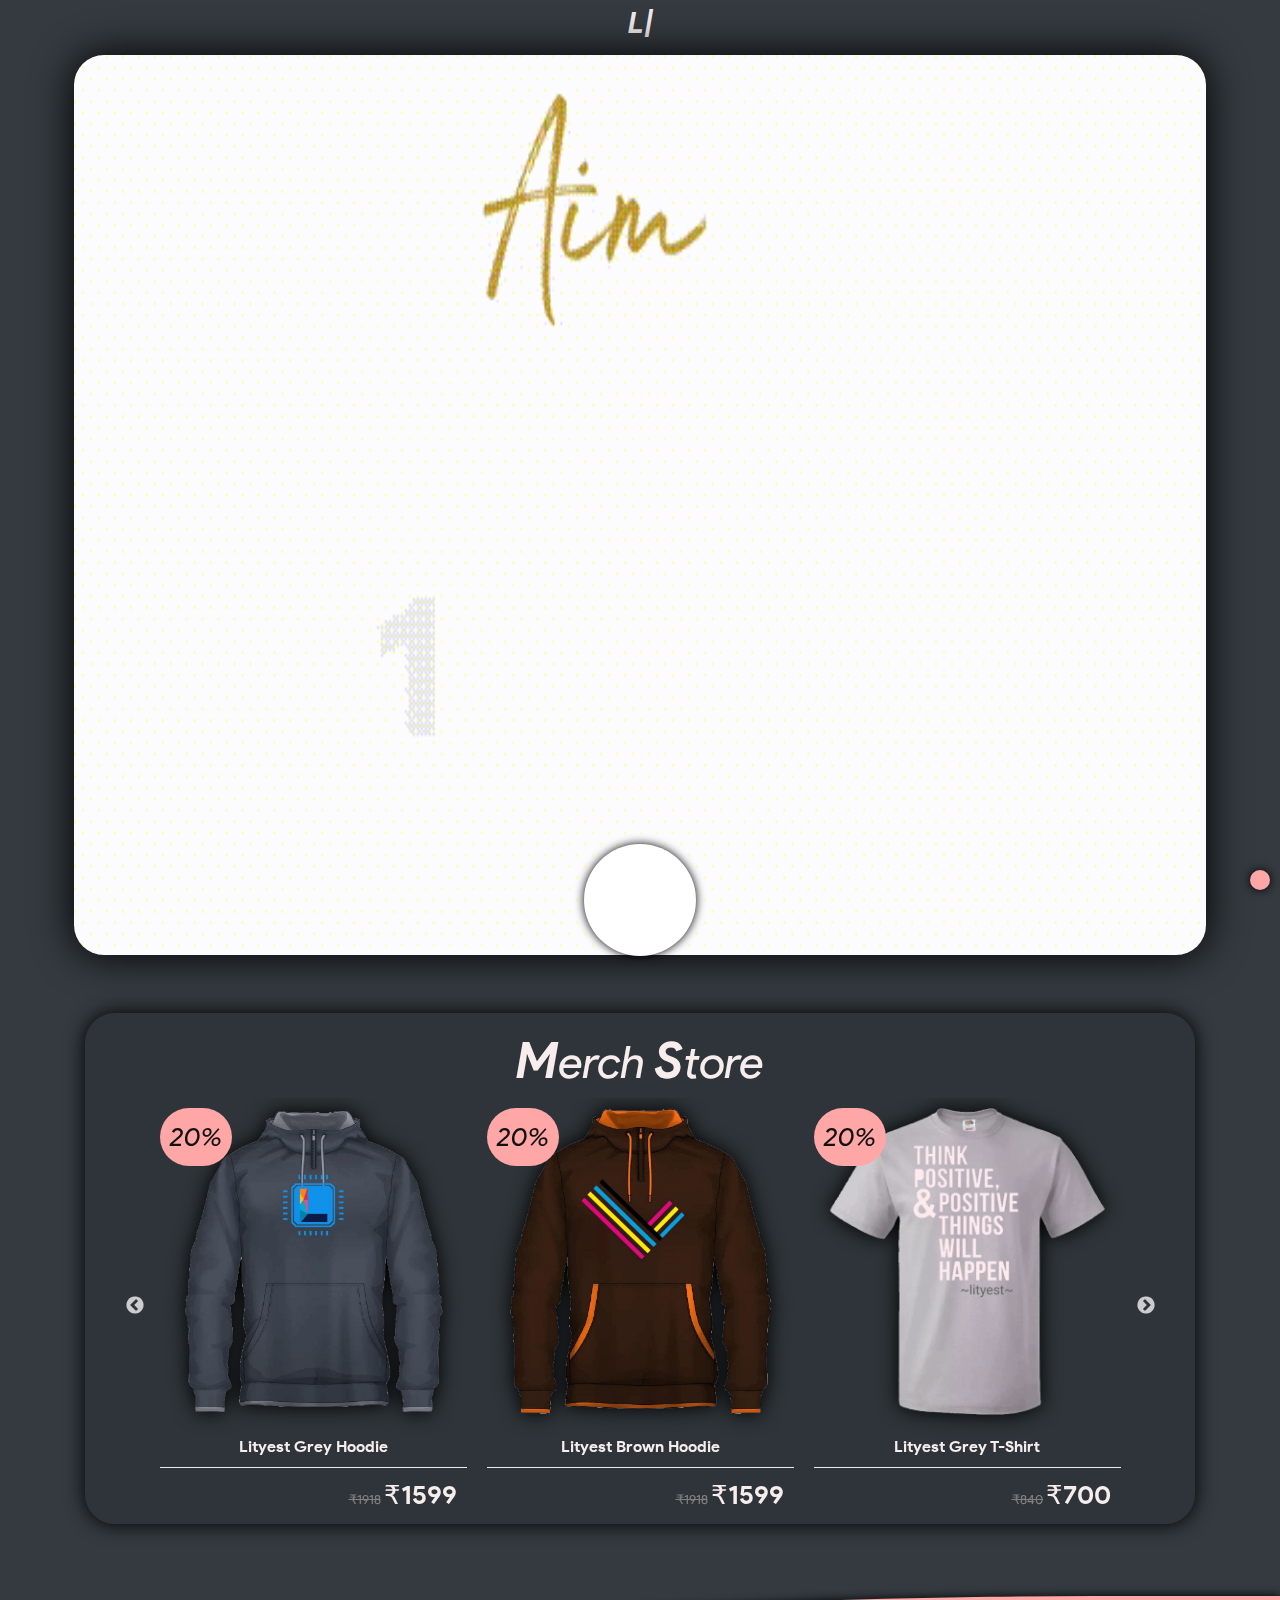
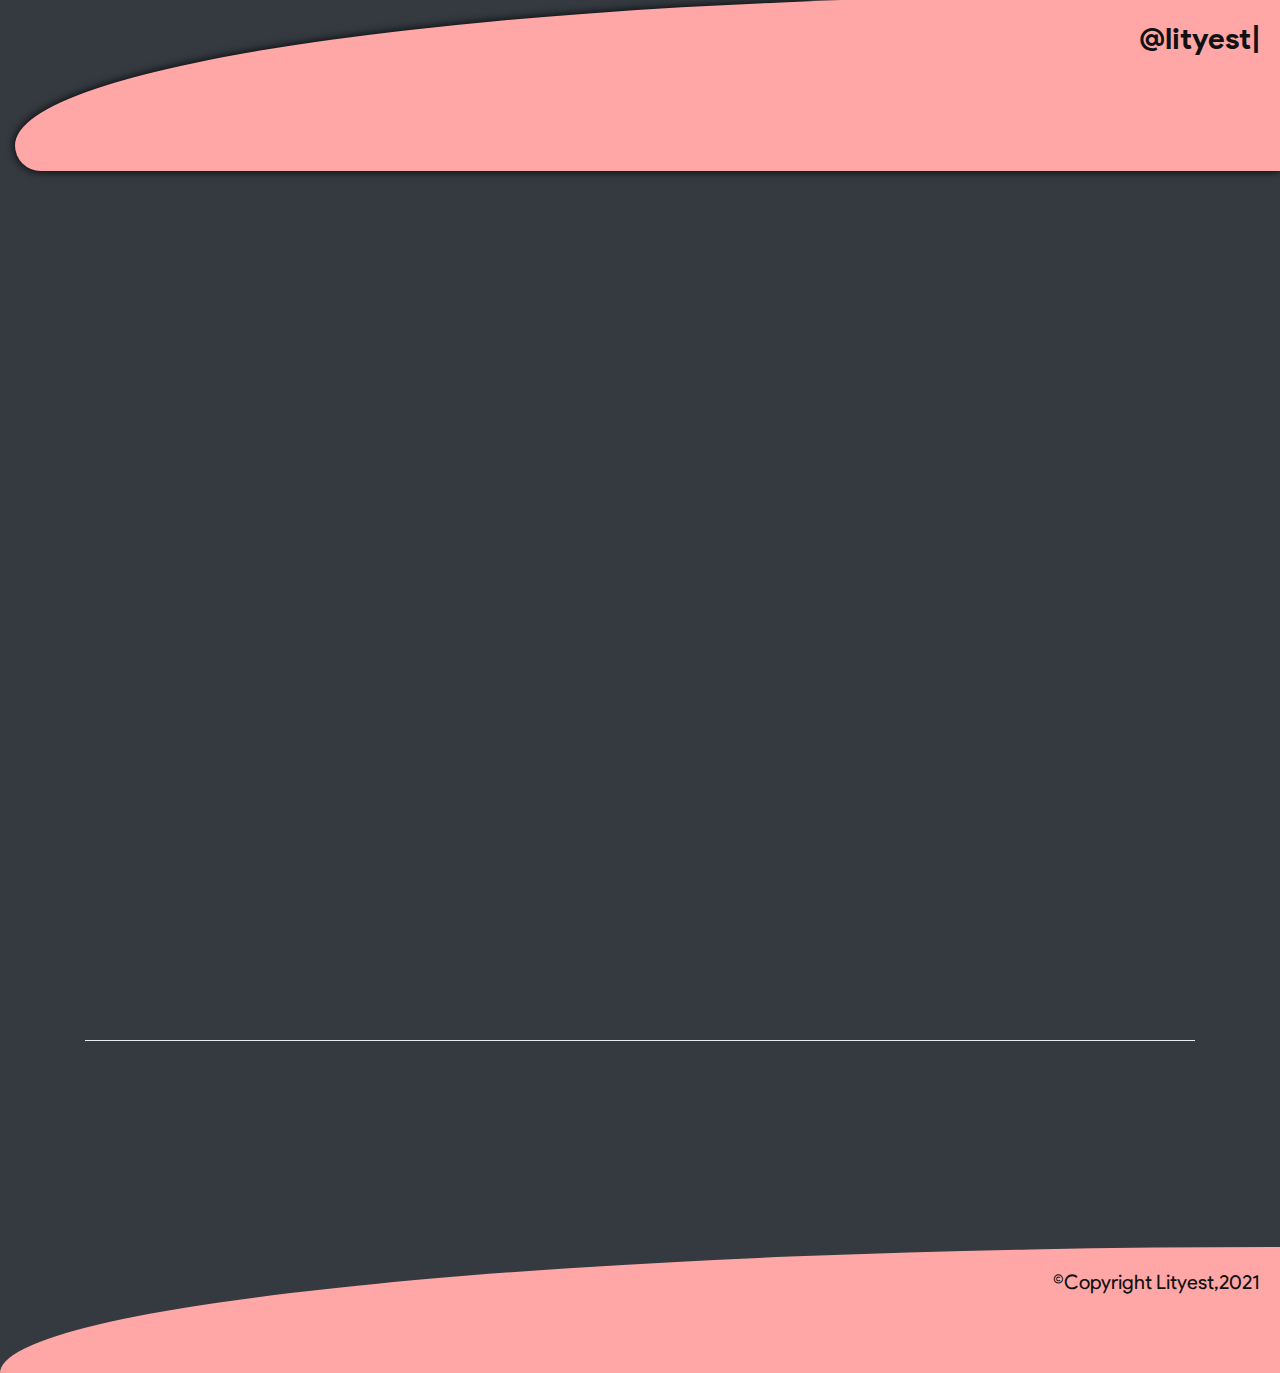
<file: index.html>
<!DOCTYPE html>
<html lang="en" class="no-js">
<head>
    <meta charset="UTF-8"/>
    <meta http-equiv="X-UA-Compatible" content="IE=edge,chrome=1">
    <meta name="viewport" content="width=device-width, initial-scale=1.0">
    <title>Liyest</title>
    <meta name="description" content="We are't Lit, we are Lityest"/>
    <meta name="keywords" content="css transforms, circular navigation, round navigation, circular menu, tutorial"/>
    <link rel="stylesheet" href="css/animista.css">
    <link rel="stylesheet" type="text/css" href="css/component1.css"/>


    <link rel="stylesheet" href="https://cdnjs.cloudflare.com/ajax/libs/font-awesome/5.15.3/css/all.min.css"
          integrity="sha512-iBBXm8fW90+nuLcSKlbmrPcLa0OT92xO1BIsZ+ywDWZCvqsWgccV3gFoRBv0z+8dLJgyAHIhR35VZc2oM/gI1w=="
          crossorigin="anonymous"/>

    <link rel="stylesheet" href="css/bootstrap.min.css">

    <!--    stylesheets-->

    <!--    scrollbar-->
    <style>
        /* width */
        ::-webkit-scrollbar {
            width: 20px;
        }

        /* Track */
        ::-webkit-scrollbar-track {
            box-shadow: inset 0 0 5px grey;
            border-radius: 10px;
        }

        /* Handle */
        ::-webkit-scrollbar-thumb {
            background: var(--appcontrast);
            border-radius: 10px;
        }

        /* Handle on hover */
        ::-webkit-scrollbar-thumb:hover {
            background: var(--appcontrast);
        }

        .hidescroll::-webkit-scrollbar {
            display: none;
        }

        .hidescroll {
            -ms-overflow-style: none; /* IE and Edge */
            scrollbar-width: none; /* Firefox */
        }

    </style>
    <!--    scrollbar-->
    <script src="https://apis.google.com/js/platform.js"></script>
    <link rel="stylesheet" type="text/css" href="slick/slick.css"/>
    <link rel="stylesheet" type="text/css" href="slick/slick-theme.css"/>
    <link rel="stylesheet" href="css/style.css">
    <script src="float-panel.js"></script>
    <link rel="stylesheet" href="animateonscroll.css">
    <script>
        function loaderhide() {
            var body = document.getElementsByTagName('body');
            var el = document.querySelector('.loader');
            body[0].removeChild(el);

            $('body').removeClass('hidescroll');
        }

    </script>
    <link rel="stylesheet" href="bot/css/botcss.css">
</head>
<body class="bg-dark hidescroll" onload="loaderhide();">

<div class="loader">
    <div class="loadertext heartbeat">Lityest</div>
    <div class="lds-ripple">
        <div></div>
        <div></div>
    </div>

</div>

<div onclick="showhidebot();" class="chat">
    <i class="far fa-comments"></i>
</div>
<div id="chatbox" class="chatbox collapse">
    <div id="messagebox">
                
    </div>

    <input type="text" id="senderinput" class="form-control" placeholder="Type a Message">
    <span onclick="runSpeechRecognition('senderinput','speechlogo')"><img src="images/speechlogo.png" id="speechlogo" class="speechlogo" alt="speech"></span>
    <button id="sendbtn" class="btn btn-light" type="button" onclick="send('senderinput','messagebox');"><i class="fas fa-chevron-right"></i></button>
</div>

<div class="text-center">
    <div id="brandlogo"></div>
</div>

<div id="latest">
    <div class="latest">
        <div><img src="images/12.gif" alt=""></div>
        <div><img src="images/13.gif" alt=""></div>
        <div><img src="images/14.gif" alt=""></div>
    </div>
</div>



<div class="container">
    <br>
    <br>
    <div id="store">
        <div class="text-center">
            <div class="mainheading"><span>M</span>erch <span>S</span>tore</div>
        </div>
        <div class="store">
            <div>
                <div class="products">
                    <div class="productoffer heartbeat">20%</div>
                    <div style="margin-left: auto;margin-right: auto;"><img class="productimg"
                                                                            src="images/store/hoodie.png" alt=""></div>
                    <div class="text-center">
                        <div class="productname">Lityest Grey Hoodie</div>
                    </div>
                    <div class="dropdown-divider"></div>
                    <div style="position: relative;white-space: nowrap;">
                        <div class="productprice"><span class="productoriginalprice">&#8377;1918</span>&#8377;1599</div>
                    </div>
                </div>
            </div>
            <div>
                <div class="products">
                    <div class="productoffer heartbeat">20%</div>
                    <div style="margin-left: auto;margin-right: auto;"><img class="productimg"
                                                                            src="images/store/hoodiebrown.png" alt="">
                    </div>
                    <div class="text-center">
                        <div class="productname">Lityest Brown Hoodie</div>
                    </div>
                    <div class="dropdown-divider"></div>
                    <div style="position: relative;white-space: nowrap;">
                        <div class="productprice"><span class="productoriginalprice">&#8377;1918</span>&#8377;1599</div>
                    </div>

                </div>
            </div>
            <div>
                <div class="products">
                    <div class="productoffer heartbeat">20%</div>
                    <div style="margin-left: auto;margin-right: auto;"><img class="productimg"
                                                                            src="images/store/tshirt%20grey.png" alt="">
                    </div>
                    <div class="text-center">
                        <div class="productname">Lityest Grey T-Shirt</div>
                    </div>
                    <div class="dropdown-divider"></div>
                    <div style="position: relative;white-space: nowrap;">
                        <div class="productprice"><span class="productoriginalprice">&#8377;840</span>&#8377;700</div>
                    </div>

                </div>
            </div>
            <div>
                <div class="products">
                    <div class="productoffer heartbeat">20%</div>
                    <div style="margin-left: auto;margin-right: auto;"><img class="productimg" src="images/store/tshirtwhite.png" alt="">
                    </div>
                    <div class="text-center">
                        <div class="productname">Lityest White T-Shirt</div>
                    </div>
                    <div class="dropdown-divider"></div>
                    <div style="position: relative;white-space: nowrap;">
                        <div class="productprice"><span class="productoriginalprice">&#8377;959</span>&#8377;799</div>
                    </div>

                </div>
            </div>
            <div>
                <div class="products">
                    <div class="productoffer heartbeat">20%</div>
                    <div style="margin-left: auto;margin-right: auto;"><img class="productimg"
                                                                            src="images/store/tshirtblack.png" alt="">
                    </div>
                    <div class="text-center">
                        <div class="productname">Lityest Black T-Shirt</div>
                    </div>
                    <div class="dropdown-divider"></div>
                    <div style="position: relative;white-space: nowrap;">
                        <div class="productprice"><span class="productoriginalprice">&#8377;1079</span>&#8377;899</div>
                    </div>

                </div>
            </div>
        </div>
    </div>
</div>
<br>
<br>
<br>
<div id="socialhandles" class="bounce-in-right">
    <div class="text-center inboxheading" id="lityesttype">@</div>
    <div class="text-center">
        <a target="_blank" href="https://github.com/lityest/"><i class="fab fa-2x fa-github"></i></a>
        <a target="_blank" href="#"><i
                class="fab fa-2x fa-linkedin"></i></a>
        <a target="_blank" href="https://twitter.com/lityest"><i class="fab fa-2x fa-twitter"></i></a>
        <a target="_blank" href="https://www.instagram.com/lityest/"><i class="fab fa-2x fa-instagram"></i></a>
        <a href="mailto:lityest@gmail.com"><i class="fa fa-2x fa-envelope"></i></a>
    </div>
</div>
<br>
<br>
<br>
<div class="container">
    <div class="row">
        <div class="col-md-6 slideanim">
            <div id="youtubevideos">
                <div class="ytvideos-for">
        
                    <div class="ytcontainer">
                        <img src="images/thumbnail/getting%20started%20with%20github.jpg" class="ytimage">
                        <div class="ytoverlay">
                            <div class="ytlogo"><i class="fab fa-2x fa-youtube"></i></div>
                        </div>
                    </div>
        
                    <div class="ytcontainer">
                        <img src="images/thumbnail/learn%20git%20and%20github.jpg" class="ytimage">
                        <div class="ytoverlay">
                            <div class="ytlogo"><i class="fab fa-2x fa-youtube"></i></div>
                        </div>
                    </div>
        
                    <div class="ytcontainer">
                        <img src="images/thumbnail/best%20ide.jpg" class="ytimage">
                        <div class="ytoverlay">
                            <div class="ytlogo"><i class="fab fa-2x fa-youtube"></i></div>
                        </div>
                    </div>
        
                    <div class="ytcontainer">
                        <img src="images/thumbnail/ds%20vs%20dv.jpg" class="ytimage">
                        <div class="ytoverlay">
                            <div class="ytlogo"><i class="fab fa-2x fa-youtube"></i></div>
                        </div>
                    </div>
        
                    <div class="ytcontainer">
                        <img src="images/thumbnail/first%20programming%20lang.jpg" class="ytimage">
                        <div class="ytoverlay">
                            <div class="ytlogo"><i class="fab fa-2x fa-youtube"></i></div>
                        </div>
                    </div>
                </div>
        
                <div class="ytvideos-nav">
                    <div><img src="images/thumbnail/getting%20started%20with%20github.jpg"
                              alt="get started with git and github"></div>
                    <div><img src="images/thumbnail/learn%20git%20and%20github.jpg" alt="learn git and github"></div>
                    <div><img src="images/thumbnail/best%20ide.jpg" alt="best ide ?"></div>
                    <div><img src="images/thumbnail/ds%20vs%20dv.jpg" alt="ds vs dev"></div>
                    <div><img src="images/thumbnail/first%20programming%20lang.jpg" alt="first programming language"></div>
                </div>
            </div>
        </div>

        <div class="col-md-6">
            <div class="ytsubscribe slideanim">
                <img class="channelimg" src="images/logo.jpg" alt="logo">
                <span class="channelname">Lityest Official</span>
                <i class="fas fa-bell"></i>
                <span class="subscribebutton">
                    <div class="g-ytsubscribe" data-channelid="UC2YU7hnkIkFpHDETcS930Ag" data-layout="default" data-count="hidden"></div>
                </span>

                
            </div>

            <div class="ytdescription slideanim">
                
            </div>
        </div>
    </div>
    
    <br>
    <br>
    <div id="ourteam">
        <div class="text-center slideanim">
            <div class="mainheading"><span>O</span>ur <span>T</span>eam</div>
        </div>
        <div class="text-center">
            <div class="row">
                <div class="col-md-4 slideanim">
                    <div class="text-center">
                        <div class="member">
                            <img class="memberimg " src="images/team/priyanshu.jpg" alt="Priyanshu">
                            <div class="membername">Priyanshu Dhawan</div>
                            <div class="memberdesignation">Founder</div>
                        </div>
                    </div>

                </div>
                <div class="col-md-4 slideanim">
                    <div class="text-center">
                        <div class="member">
                            <img class="memberimg" src="images/team/sairish.jpg" alt="Sairish">
                            <div class="membername">Rajinderpal Singh</div>
                            <div class="memberdesignation">Founder</div>
                        </div>
                    </div>
                </div>
                <div class="col-md-4 slideanim">
                    <div class="text-center">
                        <div class="member">
                            <img class="memberimg" src="images/team/divanshu.jpg" alt="Divanshu Sharma">
                            <div class="membername">Divanshu Sharma</div>
                            <div class="memberdesignation">Media Designer</div>
                        </div>
                    </div>
                </div>
            </div>
        </div>
    </div>
    <br>
    <br>
    <div class="dropdown-divider"></div>
    <br>
    <br>
    <div id="mailinglist">
    
        <div class="text-center slideanim">
            <div class="text-center" style="color: var(--appwhite);">
                KEEP UP TO DATE WITH OUR EVENTS
            </div>

            <div class="text-center slideanim">
                <input type="email" class="form-control" placeholder="E-mail">
                <button type="button" class="btn btn-outline-light">Subscribe</button>
            </div>
        </div>
    </div>


    <div class="component">
        <!-- Start Nav Structure -->
        <button class="cn-button slide-in-blurred-bottom" id="cn-button"><i class="fa fa-bars"></i></button>
        <div class="cn-wrapper" id="cn-wrapper">
            <ul>
                <li><a href="#socialhandles"><span class="fa fa-2x fa-mail-bulk"></span></a></li>
                <li><a href="#youtubevideos"><span class="fab fa-2x fa-youtube"></span></a></li>

                <li><a href="#"><span class="fa fa-house-user"></span></a></li>

                <li><a href="#ourteam"><span class="fas fa-2x fa-users"></span></a></li>
                <li><a href="#store"><span class="fa fa-2x fa-store"></span></a></li>
            </ul>
        </div>
        <div id="cn-overlay" class="cn-overlay"></div>
        <!-- End Nav Structure -->
    </div>

</div>
<!-- Footer -->
<footer>
    <div id="copyright">&copy;Copyright Lityest,2021</div>
</footer>
<!-- Footer -->

<script src="js/speechreco.js"></script>
<script src="js/polyfills.js"></script>
<script src="js/modernizr-2.6.2.min.js"></script>
<script src="js/jquery-3.4.1.min.js"></script>
<script src="js/popper.min.js"></script>
<script src="js/bootstrap.min.js"></script>
<script src="js/vanilla-tilt.min.js"></script>
<script src="js/core.js"></script>

<script src="js/scripts.js"></script>
<!--<script src="https://unpkg.com/aos@2.3.1/dist/aos.js"></script>-->

<!--<script>-->
<!--    AOS.init();-->
<!--</script>-->

<!--<script type="text/javascript" src="//code.jquery.com/jquery-1.11.0.min.js"></script>-->
<script type="text/javascript" src="js/jquery-migrate-1.2.1.min.js"></script>
<script type="text/javascript" src="slick/slick.min.js"></script>

<script>
    $(document).ready(function () {
        $('.store').slick({
            slidesToShow: 3,
            slidesToScroll: 1,
            autoplay: true,
            autoplaySpeed: 1500,
        });
        $('.latest').slick({
            infinite: true,
            speed: 500,
            fade: true,
            cssEase: 'linear',
            autoplay: true,
            autoplaySpeed: 2000,
        });

        $('.ytvideos-for').slick({
            slidesToShow: 1,
            slidesToScroll: 1,
            arrows: false,
            fade: true,
            asNavFor: '.ytvideos-nav',
            autoplay: true,
            infinite: true
        });
        $('.ytvideos-nav').slick({
            infinite: true,
            slidesToShow: 3,
            slidesToScroll: 1,
            asNavFor: '.ytvideos-for',
            dots: false,
            centerMode: true,
            focusOnSelect: true

        });
    });


</script>
<script src="bot/js/botjs.js"></script>

<!--js files-->
</body>
</html>
</file>
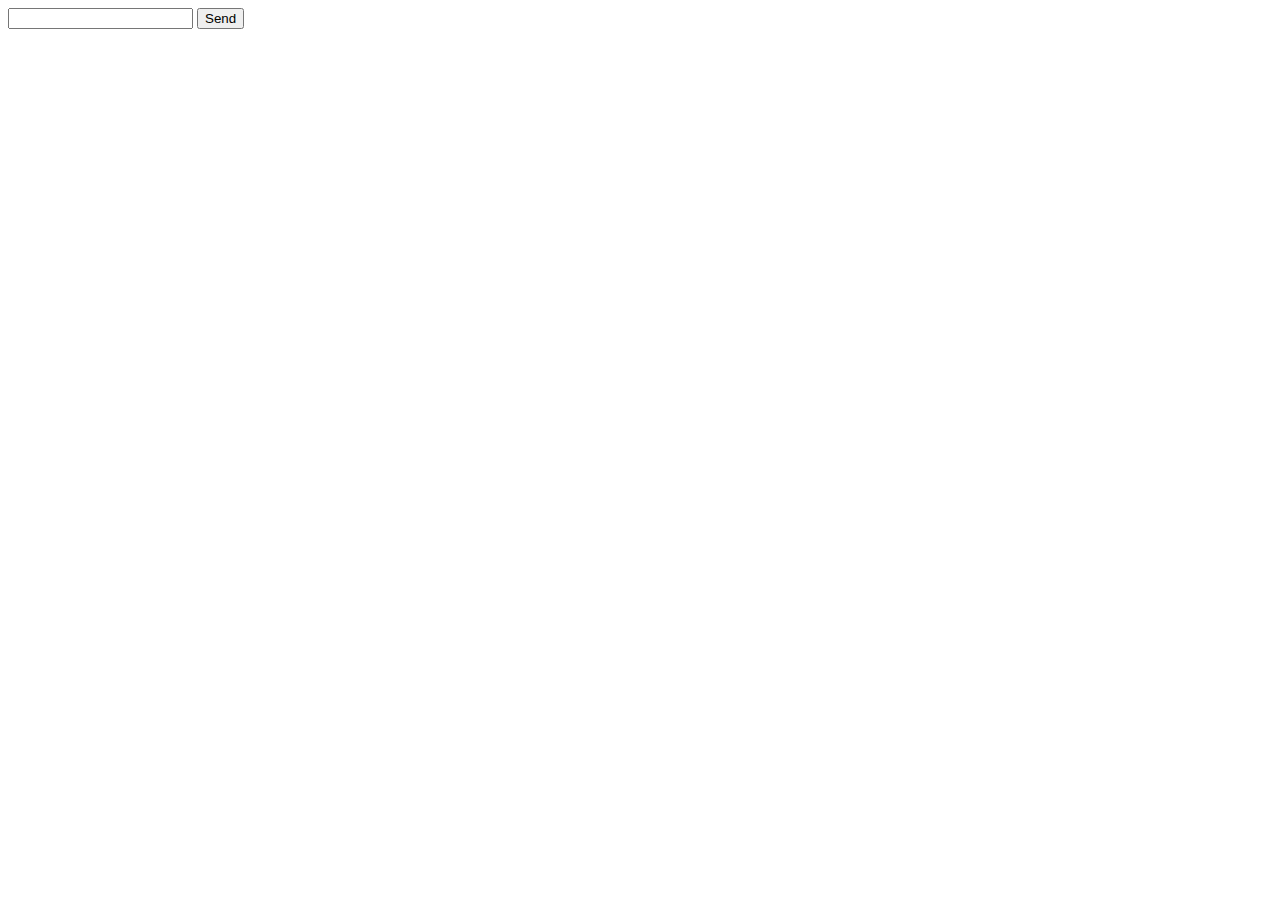
<file: test.html>
<!DOCTYPE html>
<html lang="en">
<head>
    <meta charset="UTF-8">
    <meta http-equiv="X-UA-Compatible" content="IE=edge">
    <meta name="viewport" content="width=device-width, initial-scale=1.0">
    <title>Document</title>
    <script>
        var sendername=prompt("What is your name?");
        // var sendername="Sairish";
        function send(inputid,outputid){
            var val=document.getElementById(inputid).value;
            document.getElementById(outputid).innerHTML+=sendername+" : "+val+"<br>";
            bot(val,outputid);
        }
        function bot(value,outputid){
            var botmessage="";
            var bot="Lityest Bot : ";
            var inputs=[
                ["Hi! How can I help?","hi","hello","help"],
                ["To provide Education along with Entertainment","aim"],
                ["lityest@gmail.com","email","contact","call","mail","reach","address","map"],
            ]
        
            for(j of inputs){
                if(check(value,j)){
                    botmessage+=bot+j[0]+"<br>";
                    break;
                }
            }
            if(botmessage==""){
                botmessage+=bot+"Sorry! can't Understand"+"<br>";
            }
            document.getElementById(outputid).innerHTML+=botmessage;
        }

        function check(value,chkvalar){
            value=value.toLowerCase();
            var ar=value.split(' ');
            for(i of chkvalar){
                if(ar.includes(i)){
                    return true;
                }
            }
            return false;
        }
    </script>
</head>
<body>

    <div id="messagebox">
                
    </div>

    <input type="text" id="senderinput">
    <button type="button" onclick="send('senderinput','messagebox');">Send</button>

</body>
</html>
</file>
<file: css/animista.css>
.heartbeat {
    -webkit-animation: heartbeat 1.5s ease-in-out infinite both;
    animation: heartbeat 1.5s ease-in-out infinite both;
}
/* ----------------------------------------------
 * Generated by Animista on 2021-4-1 15:13:23
 * Licensed under FreeBSD License.
 * See http://animista.net/license for more info.
 * w: http://animista.net, t: @cssanimista
 * ---------------------------------------------- */

/**
 * ----------------------------------------
 * animation heartbeat
 * ----------------------------------------
 */
@-webkit-keyframes heartbeat {
    from {
        -webkit-transform: scale(1);
        transform: scale(1);
        -webkit-transform-origin: center center;
        transform-origin: center center;
        -webkit-animation-timing-function: ease-out;
        animation-timing-function: ease-out;
    }
    10% {
        -webkit-transform: scale(0.91);
        transform: scale(0.91);
        -webkit-animation-timing-function: ease-in;
        animation-timing-function: ease-in;
    }
    17% {
        -webkit-transform: scale(0.98);
        transform: scale(0.98);
        -webkit-animation-timing-function: ease-out;
        animation-timing-function: ease-out;
    }
    33% {
        -webkit-transform: scale(0.87);
        transform: scale(0.87);
        -webkit-animation-timing-function: ease-in;
        animation-timing-function: ease-in;
    }
    45% {
        -webkit-transform: scale(1);
        transform: scale(1);
        -webkit-animation-timing-function: ease-out;
        animation-timing-function: ease-out;
    }
}
@keyframes heartbeat {
    from {
        -webkit-transform: scale(1);
        transform: scale(1);
        -webkit-transform-origin: center center;
        transform-origin: center center;
        -webkit-animation-timing-function: ease-out;
        animation-timing-function: ease-out;
    }
    10% {
        -webkit-transform: scale(0.91);
        transform: scale(0.91);
        -webkit-animation-timing-function: ease-in;
        animation-timing-function: ease-in;
    }
    17% {
        -webkit-transform: scale(0.98);
        transform: scale(0.98);
        -webkit-animation-timing-function: ease-out;
        animation-timing-function: ease-out;
    }
    33% {
        -webkit-transform: scale(0.87);
        transform: scale(0.87);
        -webkit-animation-timing-function: ease-in;
        animation-timing-function: ease-in;
    }
    45% {
        -webkit-transform: scale(1);
        transform: scale(1);
        -webkit-animation-timing-function: ease-out;
        animation-timing-function: ease-out;
    }
}



.slide-in-blurred-bottom {
    -webkit-animation: slide-in-blurred-bottom 0.6s cubic-bezier(0.230, 1.000, 0.320, 1.000) 1s both;
    animation: slide-in-blurred-bottom 0.6s cubic-bezier(0.230, 1.000, 0.320, 1.000) 1s both;
}
/* ----------------------------------------------
 * Generated by Animista on 2021-4-1 15:48:45
 * Licensed under FreeBSD License.
 * See http://animista.net/license for more info.
 * w: http://animista.net, t: @cssanimista
 * ---------------------------------------------- */

/**
 * ----------------------------------------
 * animation slide-in-blurred-bottom
 * ----------------------------------------
 */
@-webkit-keyframes slide-in-blurred-bottom {
    0% {
        -webkit-transform: translateY(1000px) scaleY(2.5) scaleX(0.2);
        transform: translateY(1000px) scaleY(2.5) scaleX(0.2);
        -webkit-transform-origin: 50% 100%;
        transform-origin: 50% 100%;
        -webkit-filter: blur(40px);
        filter: blur(40px);
        opacity: 0;
    }
    100% {
        -webkit-transform: translateY(0) scaleY(1) scaleX(1);
        transform: translateY(0) scaleY(1) scaleX(1);
        -webkit-transform-origin: 50% 50%;
        transform-origin: 50% 50%;
        -webkit-filter: blur(0);
        filter: blur(0);
        opacity: 1;
    }
}
@keyframes slide-in-blurred-bottom {
    0% {
        -webkit-transform: translateY(1000px) scaleY(2.5) scaleX(0.2);
        transform: translateY(1000px) scaleY(2.5) scaleX(0.2);
        -webkit-transform-origin: 50% 100%;
        transform-origin: 50% 100%;
        -webkit-filter: blur(40px);
        filter: blur(40px);
        opacity: 0;
    }
    100% {
        -webkit-transform: translateY(0) scaleY(1) scaleX(1);
        transform: translateY(0) scaleY(1) scaleX(1);
        -webkit-transform-origin: 50% 50%;
        transform-origin: 50% 50%;
        -webkit-filter: blur(0);
        filter: blur(0);
        opacity: 1;
    }
}

.bounce-in-right {
	-webkit-animation: bounce-in-right 1.1s 2.3s both;
	        animation: bounce-in-right 1.1s 2.3s both;
}
/* ----------------------------------------------
 * Generated by Animista on 2021-4-2 21:30:11
 * Licensed under FreeBSD License.
 * See http://animista.net/license for more info. 
 * w: http://animista.net, t: @cssanimista
 * ---------------------------------------------- */

/**
 * ----------------------------------------
 * animation bounce-in-right
 * ----------------------------------------
 */
 @-webkit-keyframes bounce-in-right {
    0% {
      -webkit-transform: translateX(600px);
              transform: translateX(600px);
      -webkit-animation-timing-function: ease-in;
              animation-timing-function: ease-in;
      opacity: 0;
    }
    38% {
      -webkit-transform: translateX(0);
              transform: translateX(0);
      -webkit-animation-timing-function: ease-out;
              animation-timing-function: ease-out;
      opacity: 1;
    }
    55% {
      -webkit-transform: translateX(68px);
              transform: translateX(68px);
      -webkit-animation-timing-function: ease-in;
              animation-timing-function: ease-in;
    }
    72% {
      -webkit-transform: translateX(0);
              transform: translateX(0);
      -webkit-animation-timing-function: ease-out;
              animation-timing-function: ease-out;
    }
    81% {
      -webkit-transform: translateX(32px);
              transform: translateX(32px);
      -webkit-animation-timing-function: ease-in;
              animation-timing-function: ease-in;
    }
    90% {
      -webkit-transform: translateX(0);
              transform: translateX(0);
      -webkit-animation-timing-function: ease-out;
              animation-timing-function: ease-out;
    }
    95% {
      -webkit-transform: translateX(8px);
              transform: translateX(8px);
      -webkit-animation-timing-function: ease-in;
              animation-timing-function: ease-in;
    }
    100% {
      -webkit-transform: translateX(0);
              transform: translateX(0);
      -webkit-animation-timing-function: ease-out;
              animation-timing-function: ease-out;
    }
  }
  @keyframes bounce-in-right {
    0% {
      -webkit-transform: translateX(600px);
              transform: translateX(600px);
      -webkit-animation-timing-function: ease-in;
              animation-timing-function: ease-in;
      opacity: 0;
    }
    38% {
      -webkit-transform: translateX(0);
              transform: translateX(0);
      -webkit-animation-timing-function: ease-out;
              animation-timing-function: ease-out;
      opacity: 1;
    }
    55% {
      -webkit-transform: translateX(68px);
              transform: translateX(68px);
      -webkit-animation-timing-function: ease-in;
              animation-timing-function: ease-in;
    }
    72% {
      -webkit-transform: translateX(0);
              transform: translateX(0);
      -webkit-animation-timing-function: ease-out;
              animation-timing-function: ease-out;
    }
    81% {
      -webkit-transform: translateX(32px);
              transform: translateX(32px);
      -webkit-animation-timing-function: ease-in;
              animation-timing-function: ease-in;
    }
    90% {
      -webkit-transform: translateX(0);
              transform: translateX(0);
      -webkit-animation-timing-function: ease-out;
              animation-timing-function: ease-out;
    }
    95% {
      -webkit-transform: translateX(8px);
              transform: translateX(8px);
      -webkit-animation-timing-function: ease-in;
              animation-timing-function: ease-in;
    }
    100% {
      -webkit-transform: translateX(0);
              transform: translateX(0);
      -webkit-animation-timing-function: ease-out;
              animation-timing-function: ease-out;
    }
  }
</file>
<file: css/component1.css>
* {
  -moz-box-sizing: border-box;
  box-sizing: border-box;
  margin: 0;
  padding: 0;
  list-style: none;
  position: relative
}

.csstransforms .cn-wrapper {
  font-size: 1em;
  width: 26em;
  height: 26em;
  overflow: hidden;
  position: fixed;
  z-index: 10;
  bottom: -13em;
  left: 50%;
  border-radius: 50%;
  margin-left: -13em;
  -webkit-transform: scale(0.1);
  -ms-transform: scale(0.1);
  -moz-transform: scale(0.1);
  transform: scale(0.1);
  pointer-events: none;
  -webkit-transition: all .3s ease;
  -moz-transition: all .3s ease;
  transition: all .3s ease;
}

.csstransforms .opened-nav {
  border-radius: 50%;
  pointer-events: auto;
  -webkit-transform: scale(1);
  -moz-transform: scale(1);
  -ms-transform: scale(1);
  transform: scale(1);
}

.cn-overlay {
  width: 100%;
  height: 100%;
  background-color: rgba(0,0,0,0.6);
  position: fixed;
  top: 0;
  left: 0;
  bottom: 0;
  right: 0;
  opacity: 0;
  visibility: hidden;
  -webkit-transition: all .3s ease;
  -moz-transition: all .3s ease;
  transition: all .3s ease;
  z-index: 6;
}

.cn-overlay.on-overlay {
  visibility: visible;
  opacity: 1;
}

.cn-button {
  outline: none !important;
  border: none;
  background: none;
  color: var(--appback);
  text-align: center;
  font-size: 2em;
  padding-bottom: 1em;
  height: 3.5em;
  width: 3.5em;
  background-color: #fff;
  position: fixed;
  left: 50%;
  margin-left: -1.75em;
  bottom: -1.75em;
  border-radius: 50%;
  cursor: pointer;
  z-index: 11;
  box-shadow: 0 0 10px black;
}

.cn-button:hover,
.cn-button:active,
.cn-button:focus {
  color: var(--appback);
}

.csstransforms .cn-wrapper li {
  position: absolute;
  font-size: 1.5em;
  width: 10em;
  height: 10em;
  -webkit-transform-origin: 100% 100%;
  -moz-transform-origin: 100% 100%;
  -ms-transform-origin: 100% 100%;
  transform-origin: 100% 100%;
  overflow: hidden;
  left: 50%;
  top: 50%;
  margin-top: -1.3em;
  margin-left: -10em;
  -webkit-transition: border .3s ease;
  -moz-transition: border .3s ease;
  transition: border .3s ease;
}

.csstransforms .cn-wrapper li a {
  display: block;
  font-size: 1.18em;
  height: 14.5em;
  width: 14.5em;
  position: absolute;
  bottom: -7.25em;
  right: -7.25em;
  border-radius: 50%;
  text-decoration: none;
  color: #fff;
  padding-top: 1.8em;
  text-align: center;
  -webkit-transform: skew(-50deg) rotate(-70deg) scale(1);
  -ms-transform: skew(-50deg) rotate(-70deg) scale(1);
  -moz-transform: skew(-50deg) rotate(-70deg) scale(1);
  transform: skew(-50deg) rotate(-70deg) scale(1);
  -webkit-backface-visibility: hidden;
  -webkit-transition: opacity 0.3s, color 0.3s;
  -moz-transition: opacity 0.3s, color 0.3s;
  transition: opacity 0.3s, color 0.3s;
}

.csstransforms .cn-wrapper li a span {
  font-size: 1.1em;
  opacity: 0.7;
}
.csstransforms .cn-wrapper li a span{
  color:var(--appback);
}
  /* for a central angle x, the list items must be skewed by 90-x degrees
  in our case x=40deg so skew angle is 50deg
  items should be rotated by x, minus (sum of angles - 180)2s (for this demo) */

.csstransforms .cn-wrapper li:first-child {
  -webkit-transform: rotate(-10deg) skew(50deg);
  -ms-transform: rotate(-10deg) skew(50deg);
  -moz-transform: rotate(-10deg) skew(50deg);
  transform: rotate(-10deg) skew(50deg);
}

.csstransforms .cn-wrapper li:nth-child(2) {
  -webkit-transform: rotate(30deg) skew(50deg);
  -ms-transform: rotate(30deg) skew(50deg);
  -moz-transform: rotate(30deg) skew(50deg);
  transform: rotate(30deg) skew(50deg);
}

.csstransforms .cn-wrapper li:nth-child(3) {
  -webkit-transform: rotate(70deg) skew(50deg);
  -ms-transform: rotate(70deg) skew(50deg);
  -moz-transform: rotate(70deg) skew(50deg);
  transform: rotate(70deg) skew(50deg)
}

.csstransforms .cn-wrapper li:nth-child(4) {
  -webkit-transform: rotate(110deg) skew(50deg);
  -ms-transform: rotate(110deg) skew(50deg);
  -moz-transform: rotate(110deg) skew(50deg);
  transform: rotate(110deg) skew(50deg);
}

.csstransforms .cn-wrapper li:nth-child(5) {
  -webkit-transform: rotate(150deg) skew(50deg);
  -ms-transform: rotate(150deg) skew(50deg);
  -moz-transform: rotate(150deg) skew(50deg);
  transform: rotate(150deg) skew(50deg);
}

.csstransforms .cn-wrapper li:nth-child(odd) a {
  background-color: var(--appcontrast);
  transition: 0.4s;
}

.csstransforms .cn-wrapper li:nth-child(even) a {
  background-color: #ff9797;
  transition: 0.4s;
}

/* active style */
.csstransforms .cn-wrapper li.active a {
  background-color: #ff9797;
  transition: 0.4s;
}


/* hover style */
.csstransforms .cn-wrapper li:not(.active) a:hover,
.csstransforms .cn-wrapper li:not(.active) a:active,
.csstransforms .cn-wrapper li:not(.active) a:focus .cn-button{
  text-shadow: 0 0 50px black;
  transition: 0.4s;
}
.csstransforms .cn-wrapper li:not(.active) a:focus
{
    position:fixed;
}
 

/* fallback */
.no-csstransforms .cn-button {
  display: none;
}

.no-csstransforms .cn-wrapper li {
  position: static;
  float: left;
  font-size: 1em;
  height: 5em;
  width: 5em;
  background-color: #eee;
  text-align: center;
  line-height: 5em;
}

.no-csstransforms .cn-wrapper li a {
  display: block;
  width: 100%;
  height: 100%;
  text-decoration: none;
  color: inherit;
  font-size: 1.3em;
  border-right: 1px solid #ddd;
}

.no-csstransforms .cn-wrapper li a:last-child {
  border: none;
}

.no-csstransforms .cn-wrapper li a:hover,
.no-csstransforms .cn-wrapper li a:active,
.no-csstransforms .cn-wrapper li a:focus {
  background-color: white;
}

.no-csstransforms .cn-wrapper li.active a {
  background-color: #6F325C;
  color: #fff;
}

.no-csstransforms .cn-wrapper {
  font-size: 1em;
  height: 5em;
  width: 25.15em;
  bottom: 0;
  margin-left: -12.5em;
  overflow: hidden;
  position: fixed;
  z-index: 10;
  left: 50%;
  border: 1px solid #ddd;
}

@media screen and (max-width:480px) {
  .csstransforms .cn-wrapper {
    font-size: .68em;
  }

  .cn-button {
    font-size: 2em;
  }

  .csstransforms .cn-wrapper li {
    font-size: 1.52em;
  }
}

@media screen and (max-width:320px) {
  .no-csstransforms .cn-wrapper {
    width: 15.15px;
    margin-left: -7.5em;
  }

  .no-csstransforms .cn-wrapper li {
    height: 3em;
    width: 3em;
  }
}
</file>
<file: css/style.css>
@font-face {
    font-family: fontbold;
    src: url("../fonts/Product Sans Bold.ttf") format('truetype');
}

@font-face {
    font-family: fontbolditalic;
    src: url("../fonts/Product Sans Bold Italic.ttf") format('truetype');
}

@font-face {
    font-family: fontitalic;
    src: url("../fonts/Product Sans Italic.ttf") format('truetype');
}

@font-face {
    font-family: fontregular;
    src: url("../fonts/Product Sans Regular.ttf") format('truetype');
}
:root{
    --appback: #111111;
    --appwhite: #FFF5F5F5;
    --appcontrast: #ffa7a7;
}
html,body{
    overflow-x: hidden !important;
}
html{
    scroll-behavior: smooth;
}
.hidescroll{
    overflow: hidden !important;
}
.store {
    width: 90%;
    margin: 0 auto;
}

.latest {
    width: 90%;
    padding: 10px;
    margin: 0 auto;
    border-radius: 30px !important;
    filter: drop-shadow(0 0 20px black);
}

.latest div img{
    width: 100%;
    border-radius: 30px !important;
    /*animation: zoom 1.5s ease-in-out infinite both;*/
}

@keyframes zoom {
    from{
        transform: scale(1);
    }
    50%{
        transform: scale(1.2);
    }
    100%{
        transform: scale(1);
    }
}
@media (min-width: 900px) {
    .latest div img{
        width: 100%;
        height: 100vh;
    }
}
.store div img{
    /*width: 200px;*/
    /*height: 200px;*/
}
.slick-slide{
    outline:none !important;
}
.mainheading{
    font-size: 45px;
    font-family: fontitalic;
    color:var(--appwhite);
}
.mainheading span{
    font-weight: bold;
    font-size: 50px;
    font-family: fontbolditalic;
    color:var(--appwhite);
}
footer{
    position: relative;
    bottom: 0;
    background-color: #747474;
    color: var(--appwhite);
    font-family: fontregular;
}
.products{
    display: block;
    margin:10px;
    width: auto;
}
.productimg{
    display: block;
    position: relative;
    width: 100%;
    height: 100%;
    margin-left: auto;
    margin-right: auto;
    transition: 0.2s;
    cursor: pointer;
    filter:drop-shadow(0 0 10px black);
}
.productimg:hover{
    transform: scale(1.1);
    transition: 0.2s;
}
.productname{
    display: inline-block;
    text-align: center !important;
    color: var(--appwhite);
    padding-top: 20px;
    font-family: fontbold;
}
.productprice{
    white-space: nowrap;
    padding-right: 10px;
    display: inline-block;
    color: var(--appwhite);
    position: relative;
    float: right;
    font-family: fontbold;
    font-size: 3vw;
}
.productoffer{
    white-space: nowrap;
    padding:10px;
    z-index:3;
    background-color: var(--appcontrast);
    display: inline-block;
    color: var(--appwhite);
    position: absolute;
    color:var(--appback);
    float: left;
    border-radius: 30px;
    font-family: fontitalic;
    font-size: 2vw;
}
.productoriginalprice{
    text-decoration: line-through;
    color:grey;
    font-size:2vw;
    padding-right: 3px;
    font-family: fontregular;
}
@media (min-width:600px ) {
    .productprice{
        font-size: 2vw;
    }
    .productoriginalprice{
        font-size: 1vw;;
    }
}
a{
    text-decoration: none !important;
    color: var(--appwhite);
}
nav{
    border-bottom: #7f7e7e;
}
#brandlogo{
    color: var(--appwhite);
    font-family: fontbolditalic;
    font-size: 30px;
}
.member{
    padding-top: 10px;
}
.memberimg{
    height:150px;
    border-radius: 50%;
}
.membername{
    font-family: fontregular;
    font-size: 30px;
    color:var(--appwhite);
}
.memberdesignation{
    font-family: fontitalic;
    font-size: 20px;
    color:grey;
}
.form-control{
    margin-top:10px;
    border-radius: 30px;
    width: 50% !important;
    margin-left: auto;
    margin-right: auto;
    margin-bottom: 10px;
    background-color: transparent;
    color: var(--appwhite);
}
.form-control:focus{
    background-color: transparent;
    color: var(--appwhite);
}
.btn{
    border-radius: 30px !important;
}
.seeworking{
    width:100%;
    color:#343a40;
    background-color: #d7b6fd;
    position: relative;
    transition:0.2s;
}
.seeworking:hover{
    background-color: #343a40;
    color:#d7b6fd;
    text-shadow: 5px 4px 3px rgba(243, 242, 182,0.6);
    font-size: 18px;
    cursor:pointer;
    transition: 0.2s;
}
.socialhandles{
    height:200px;
    width: 50px;
}

.latest .slick-next{
    display: none !important;
}
.latest .slick-prev{
    display: none !important;
}

/*loader*/
.loader{
    background-color: #343a40!important;
    width:100%;
    height:100%;
    position:fixed;
    z-index: 999;
}
.loadertext{
    display: inline-block;
    position: fixed;
    left:43%;
    top:45%;
    color:var(--appwhite);
    font-size:60px;
    font-family: fontitalic;
}
.lds-ripple {
    display: inline-block;
    position: fixed;
    width: 80px;
    height: 80px;
    left:43%;
    top:43%;
}
.lds-ripple div {
    position: absolute;
    border: 4px solid #fff;
    opacity: 1;
    border-radius: 50%;
    animation: lds-ripple 1s cubic-bezier(0, 0.2, 0.8, 1) infinite;
}

.lds-ripple div:nth-child(2) {
    animation-delay: -0.5s;
}

@keyframes lds-ripple {
    0% {
        top: 36px;
        left: 36px;
        width: 0;
        height: 0;
        opacity: 1;
    }
    100% {
        top: 0px;
        left: 0px;
        width: 72px;
        height: 72px;
        opacity: 0;
    }
}
/*loader*/

/*navbar*/
.container > header {
    margin: 0 auto;
    padding: 2em;
    text-align: center;
    background: rgba(0,0,0,0.01);
}

.container > header h1 {
    font-size: 2.625em;
    line-height: 1.3;
    margin: 0;
    font-weight: 300;
}

.container > header span {
    display: block;
    font-size: 60%;
    opacity: 0.7;
    padding: 0 0 0.6em 0.1em;
}

.container > section {
    padding: 2em;
    font-size: 1.4em;
    max-width: 50em;
    margin: 0 auto;
}

.container > section p {
    padding: 0.8em 0;
    text-align: justify;
    opacity: 0.5;
    font-weight: 300;
    line-height: 1.4;
}
/*navbar*/

#store,#youtubevideos{
    border-radius: 30px;
    background-color: rgba(0, 0, 0, 0.1);
    box-shadow: 0 0 20px black;
    padding: 10px;
}


.ytvideos-for{
    width: 100%;
    overflow: hidden;
    margin: 0 auto;
}
.ytvideos-for div img{
    width:100%;
    min-height: 100%;
    border-radius: 30px;
}
.ytvideos-nav div img{
    width:50%;
    margin: 0 auto;
    border-radius:10px;
    cursor:pointer;
}
.ytvideos-nav{
    padding-top: 20px;
    padding-bottom: 20px;
    width: 80%;
    height: auto;
    margin: 0 auto;
}

.ytcontainer {
    position: relative;
    width: 50%;
}

.ytimage {
    opacity: 1;
    display: block;
    width: 100%;
    height: auto;
    transition: .5s ease;
    backface-visibility: hidden;
}

.ytoverlay {
    transition: .5s ease;
    opacity: 0;
    position: absolute;
    top: 50%;
    left: 50%;
    transform: translate(-50%, -50%);
    -ms-transform: translate(-50%, -50%);
    text-align: center;
}

.ytcontainer:hover .ytimage {
    opacity: 0.3;
    cursor:pointer;
}

.ytcontainer:hover .ytoverlay {
    opacity: 1;
    cursor:pointer;
}

.ytlogo {
    color:red;
    font-size:250% !important;
}

.inboxheading{
    font-family: fontbold;
    font-size: 30px;
    color: var(--appback);
    text-align: right !important;
}
/*.lityestheading{*/
/*    font-family: fontbolditalic;*/
/*    font-size: 20px;*/
/*    color: var(--appwhite);*/
/*}*/

.fa-envelope:hover,.fa-github:hover,.fa-linkedin:hover,.fa-facebook:hover,.fa-instagram:hover,.fa-twitter:hover{
    /*text-shadow: 0 0 10px #343a40;*/
    transform: scale(1.2);
    transition: 0.2s;
}

.fa-github{
    color: black;
    font-size: 40px;
    transition: 0.2s;
    padding: 10px;
}

.fa-linkedin{
    color: #0e76a8;
    font-size: 40px;
    padding: 10px;
    transition: 0.2s;
}
.fa-facebook{
    color:#3b5998;
    font-size: 40px;
    transition: 0.2s;
    padding: 10px;
}
.fa-instagram{
    color:#8a3ab9;
    font-size: 40px;
    padding: 10px;
    transition: 0.2s;
}
.fa-twitter{
    color:#00acee;
    transition: 0.2s;
    font-size: 40px;
    padding: 10px;
}
.fa-envelope{
    color:#ff5555;
    font-size: 40px;
    transition: 0.2s;
    padding: 10px;
}
@media (min-width: 700px) {

    .fa-github{
        color: black;
        font-size: 60px;
        padding: 10px;
    }
    .fa-linkedin{
        color: #0e76a8;
        font-size: 60px;
        padding: 10px;
    }
    .fa-facebook{
        color:#3b5998;
        font-size: 60px;
        padding: 10px;
    }
    .fa-instagram{
        color:#8a3ab9;
        font-size: 60px;
        padding: 10px;
    }
    .fa-twitter{
        color:#00acee;
        font-size: 60px;
        padding: 10px;
    }
    .fa-envelope{
        color:#ff5555;
        font-size: 60px;
        padding: 10px;
    }
}
.fa-bars{
    
}
footer{
    margin-top: 30px;
    position: relative;
    bottom:0;
    background-color: var(--appcontrast);
    height: 14vh;
    border-top-left-radius: 100%;
    padding-bottom: 20px;
}
#socialhandles{
    margin-left: auto;
    margin-right:auto;
    background-color: var(--appcontrast);
    /*border-top:10px solid var(--appcontrast);*/
    border-top-left-radius: 100%;
    border-bottom-left-radius: 30px;
    margin-left: 15px;
    /*border-bottom-right-radius: 100%;*/
    padding: 20px;
    /*transform: skewY(-10deg);*/
    box-shadow: 0 0 10px black;
}

#copyright{
    text-align: right;
    color: var(--appback);
    font-size: 20px;
    font-family: fontregular;
    padding-right: 20px;
    padding-top: 20px;
}
.ytsubscribe{
    margin-top:20px;
    padding: 10px;
    background-color: var(--appwhite);
    border-radius: 50px;
    width: 100%;
}
.channelimg{
    border-radius: 50%;
    height:50px;
    margin-top: auto;
    margin-bottom: auto;
    border:1px solid var(--appback);
}
.channelname{
    color:var(--appback);
    margin-top: auto;
    margin-bottom: auto;
    font-family: fontbold;
    padding-left:10px;
}
.subscribebutton{
    padding-top:12px;
    position: relative;
    padding-right: 20px;
    float: right;
}
.fa-bell{
    position: relative;
    float: right;
    padding-top: 16px;
    padding-right:10px; 
    cursor:pointer;
}
.ytdescription{
    margin-top: 20px;
    background:var(--appwhite);
    width:100%;
    border-radius: 30px;
    font-family: fontregular;
    padding:20px;
    word-wrap: break-word;
}
</file>
<file: bot/css/botcss.css>
.chat{
    background-color: #ffa7a7;
    display: inline-block;
    border-radius: 50%;
    padding:10px;
    position: fixed;
    bottom:0;
    right:0;
    z-index:4;
    margin:10px;
    cursor:pointer;
    box-shadow: 0 0 10px black;
}
.fa-comments{
    font-size:30px;
}
.chatbox{
    background-color: #ffa7a7;
    height:300px;
    width: 300px;
    padding:20px;
    border-radius: 30px;
    z-index: 3;
    display: inline-block;
    position: fixed;
    bottom:60px;
    right:50px;
    box-shadow: 0 0 10px black;
    font-family: fontregular;

}
#senderinput{
    position:fixed;
    bottom:70px;
    width:225px !important;
    border-radius: 30px;
    background-color: white;
    color: black;
}
#sendbtn{
    position:fixed;
    bottom:80px;
    right:60px;
    border-radius: 30px;
    background-color: white;
    color: black;
}
#messagebox{
    max-height: 200px;
    overflow-y: auto;
}
#messagebox::-webkit-scrollbar {
   display: none;
}
.sender{
    background-color: white;
    padding:6px;
    border-radius: 10px;
    position: inherit;
    float: right;

    /* animation-name: sendercome;
    animation-duration: 1s; */
}

.botsender{
    background-color:black;
    color:white;
    white-space: initial;
    padding:6px;
    border-radius: 8px;
    animation-name: botsendercome;
    position: inherit;
    float: left;
    text-decoration: none;
    /* animation-delay: 1s;
    animation-duration: 1s; */
}
.botsender:hover a{
    color: white !important;
}

/* @keyframes botsendercome {
    from{
        transform: translateX(-100px);
     }
}
@keyframes sendercome {
    from{
        transform: translateX(100px);
     }
} */
.speechlogo{
    position: fixed;
    bottom:86px;
    right:116px;
    height: 25px;
    cursor:pointer;
}
</file>
<file: animateonscroll.css>
﻿.slideanim {
    visibility:hidden;
    visibility:visible\9;/*For old IE browsers IE6-8 */
}
.slideanim.slide {                  
    visibility: visible;                  
    animation: slide 1s;
}
.slideanim::after {
    /* useful when its child elements are float:left; */
    content: "";
    display: table;
    clear: both;
}
@keyframes slide {
    0% {
        opacity: 0;
        transform: translateY(50%);
    } 
    100% {
        opacity: 1;
        transform: translateY(0);
    } 
}
</file>
